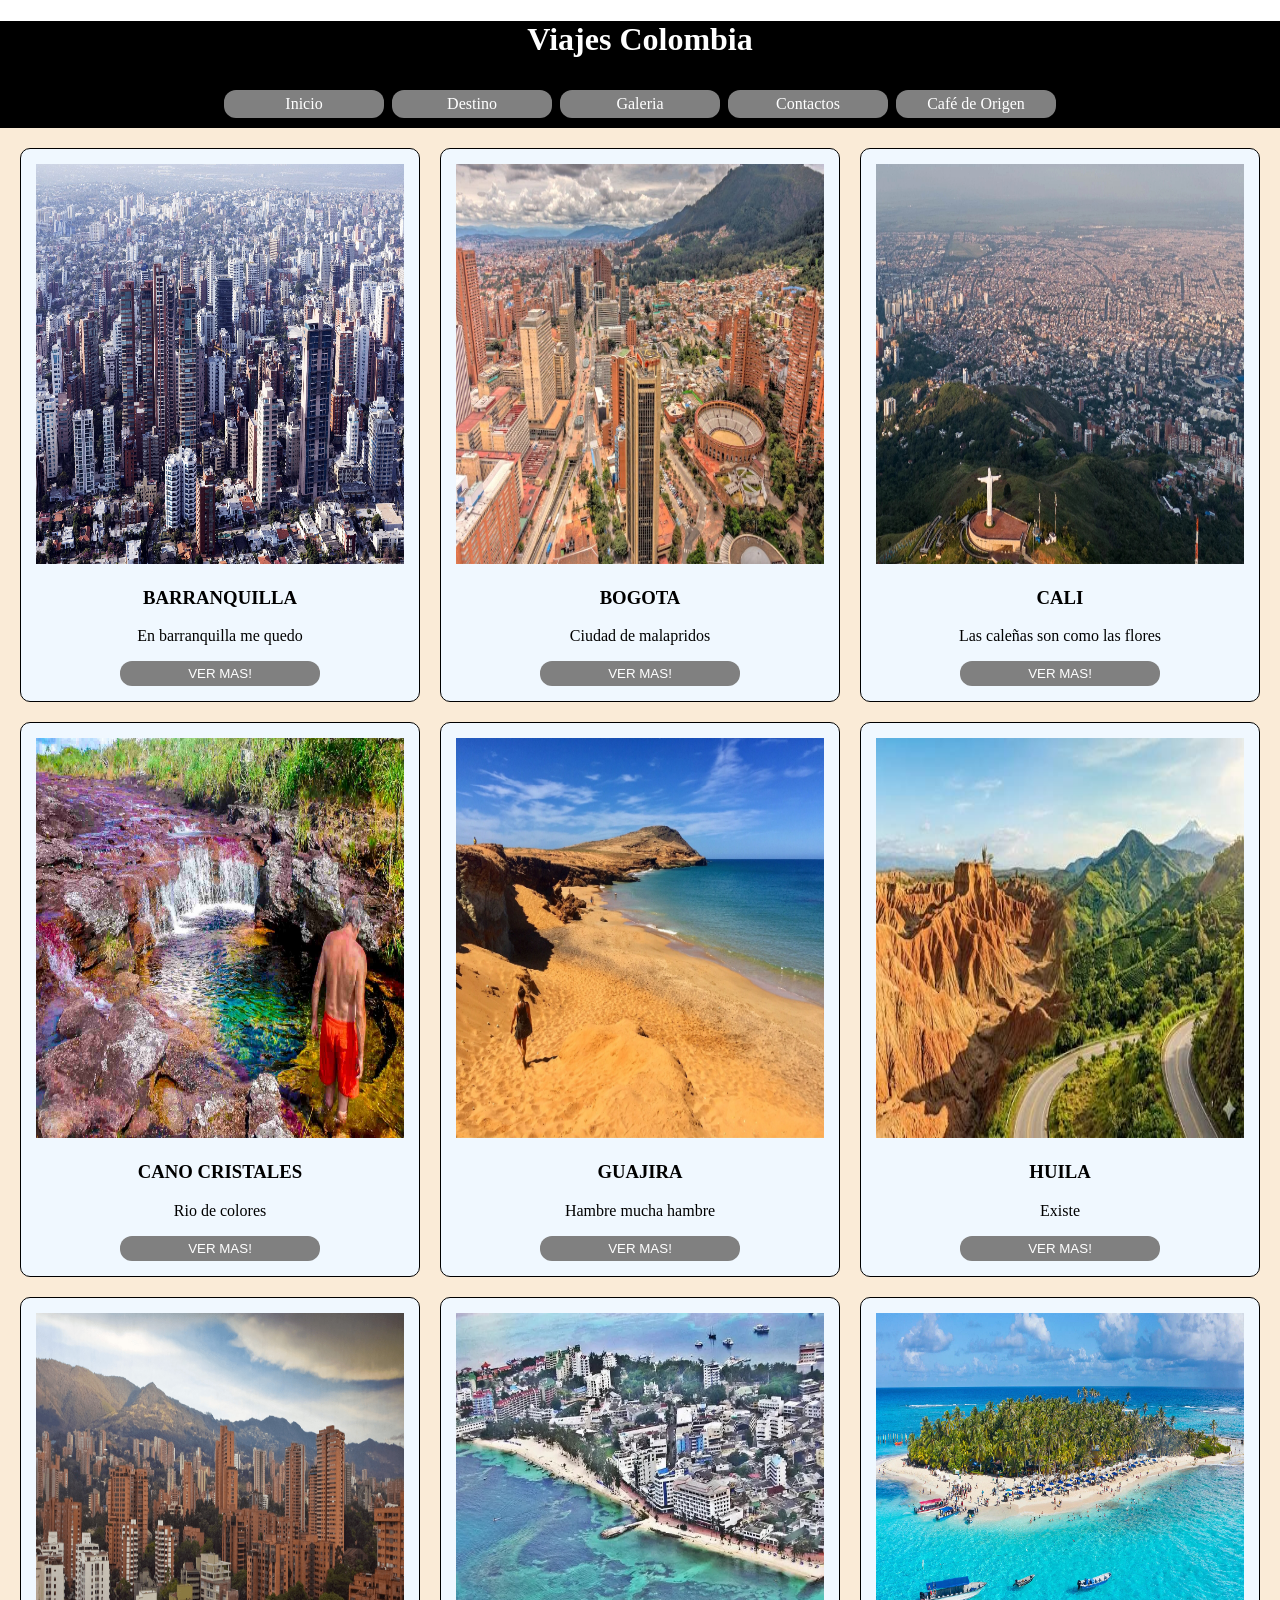
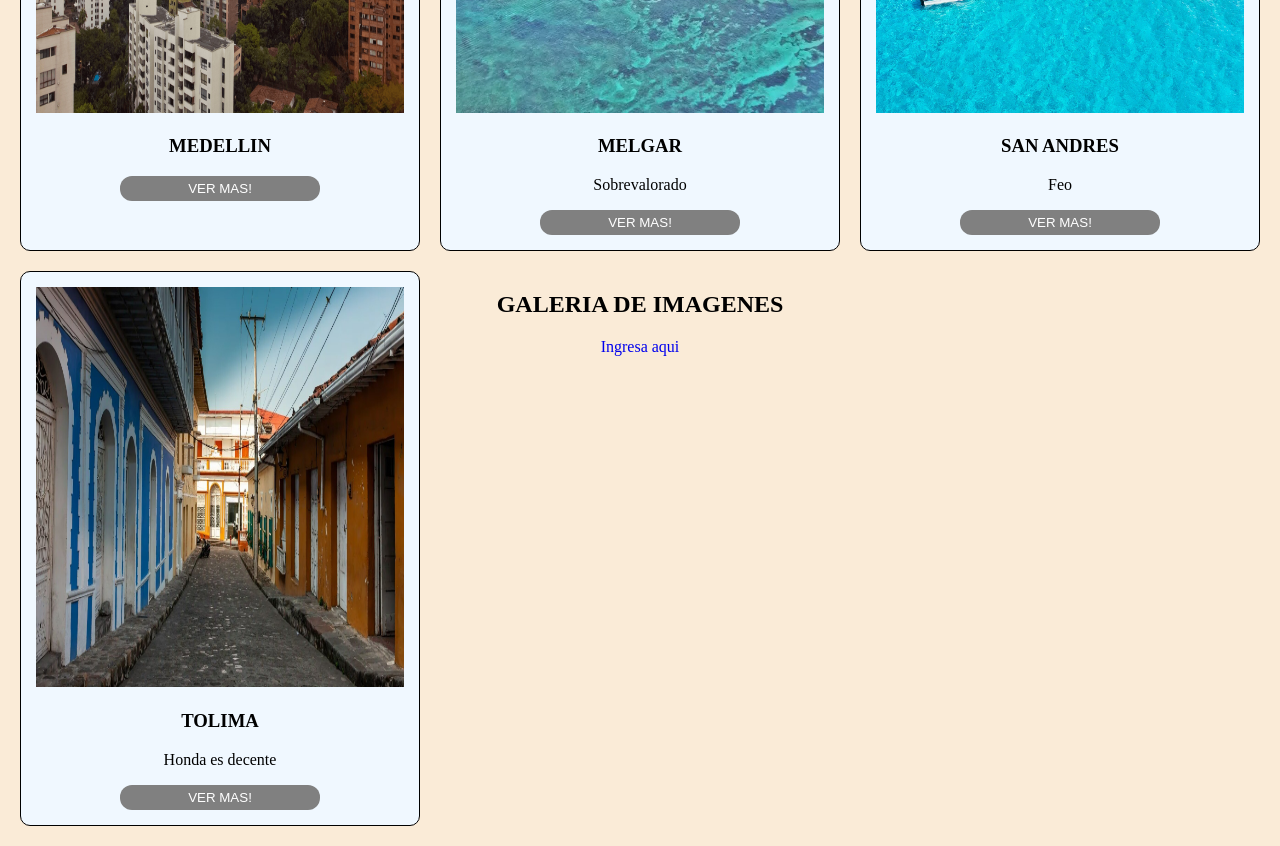
<file: viajacolombia/index.html>
<!DOCTYPE html>
<html lang="en">
<head>
    <meta charset="UTF-8">
    <meta name="viewport" content="width=device-width, initial-scale=1.0">
    <link rel="stylesheet" href="css/style.css">
    <script src="js/script.js"></script>
    <title>Document</title>

</head>
<body>
    <header>
        <h1>Viajes Colombia</h1>
        <nav class="menu">
            <a href="#incio">Inicio</a>
            <a href="#destino">Destino</a>
            <a href="#galeria">Galeria</a>
            <a href="#contactos">Contactos</a>
            <a href="../index.html">Café de Origen</a>

        </nav>  
    </header>
    <main class="contenido">
        <section class="destino">
            <img src="img/barranquilla.jpg" alt="barranquilla">
            <h3>BARRANQUILLA</h3>
            <p>En barranquilla me quedo</p>
            <button class="btn">VER MAS!</button>
        </section>
        <section class="destino">
            <img src="img/Bogota.jpeg" alt="bogota">
            <h3>BOGOTA</h3>
            <p>Ciudad de malapridos</p>
            <button class="btn">VER MAS!</button>
        </section>
        <section class="destino">
            <img src="img/cali.jpg" alt="cali">
            <h3>CALI</h3>
            <p>Las caleñas son como las flores</p>
            <button class="btn">VER MAS!</button>
        </section>
        <section class="destino">
            <img src="img/Cano-Cristales.jpg" alt="cano-cristales">
            <h3>CANO CRISTALES</h3>
            <p>Rio de colores</p>
            <button class="btn">VER MAS!</button>
        </section>
        <section class="destino">
            <img src="img/guajira.jpg" alt="guajira">
            <h3>GUAJIRA</h3>
            <p>Hambre mucha hambre</p>
            <button class="btn">VER MAS!</button>
        </section>
        <section class="destino">
            <img src="img/huila.jpg" alt="huila">
            <h3>HUILA</h3>
            <p>Existe</p>
            <button class="btn">VER MAS!</button>
        </section>
        <section class="destino">
            <img src="img/Medellin.jpg" alt="medellin">
            <h3>MEDELLIN</h3>
            <p></p>
            <button class="btn">VER MAS!</button>
        </section>
        <section class="destino">
            <img src="img/Melgar.jpg" alt="melgar">
            <h3>MELGAR</h3>
            <p>Sobrevalorado</p>
            <button class="btn">VER MAS!</button>
        </section>
        <section class="destino">
            <img src="img/sanandres.jpg" alt="san-andres">
            <h3>SAN ANDRES</h3>
            <p>Feo</p>
            <button class="btn">VER MAS!</button>
        </section>
        <section class="destino">
            <img src="img/tolima.jpg" alt="tolima">
            <h3>TOLIMA</h3>
            <p>Honda es decente</p>
            <button class="btn">VER MAS!</button>
        </section>
        <section>
            <div>
                <h1>GALERIA DE IMAGENES</h1>
            </div>
            <div>
                <a href="galeria.html">Ingresa aqui</a>
            </div>
        </section>
    </main>
</body>
</html>
</file>
<file: viajacolombia/css/style.css>
body{
    text-align: center;
    font-family: Cambria, Cochin, Georgia, Times, 'Times New Roman', serif;
    margin: 0%;
    padding: 0%;
}
a{
    text-decoration: none;
}
.menu{
    display: flex;
    flex-direction: column;
    gap: 8px;
    padding: 10px;
    align-items: center;
}
.menu a{
    text-decoration: none;
    color: white;
    padding: 5px;
    background-color: gray;
    border-radius: 12px;
    width: 250px;

}
header{
    background-color: black;
    color: white;
    padding: 0%;
}
.contenido{
    background-color: antiquewhite;
    padding: 20px;
    display: flex;
    flex-direction: column;
    gap: 20px;
}
.destino{
    background-color: aliceblue;
    border-radius: 10px;
    border:  1px solid black;
    padding: 15px;
}
img{
    width: 100%;
    height: 400px;
    max-width: 500px;
}
.btn{
    width: 100%;
    padding: 0%;
    border: none;
    cursor: pointer;
    width: 200px;
    padding: 5px;
    background-color: gray;
    color: white;
    border-radius: 12px;
}
@media(min-width:764px){
    .menu{
        flex-direction: row;
        justify-content: center;
    }
    .encabezado{
        font-family: 2.5rem;
    }
    .contenido{
        display: grid;
        grid-template-columns: 1fr 1fr;
    }
}
@media(min-width:1024px){
    .menu{
        flex-direction: row;
        justify-content: center;
    }
    .menu a{
        width: 150px;
    }
    .encabezado h1{
        font-family: 2.8rem;
    }
    .contenido{
        display: grid;  
        grid-template-columns: 1fr 1fr 1fr;
    }
}
</file>
